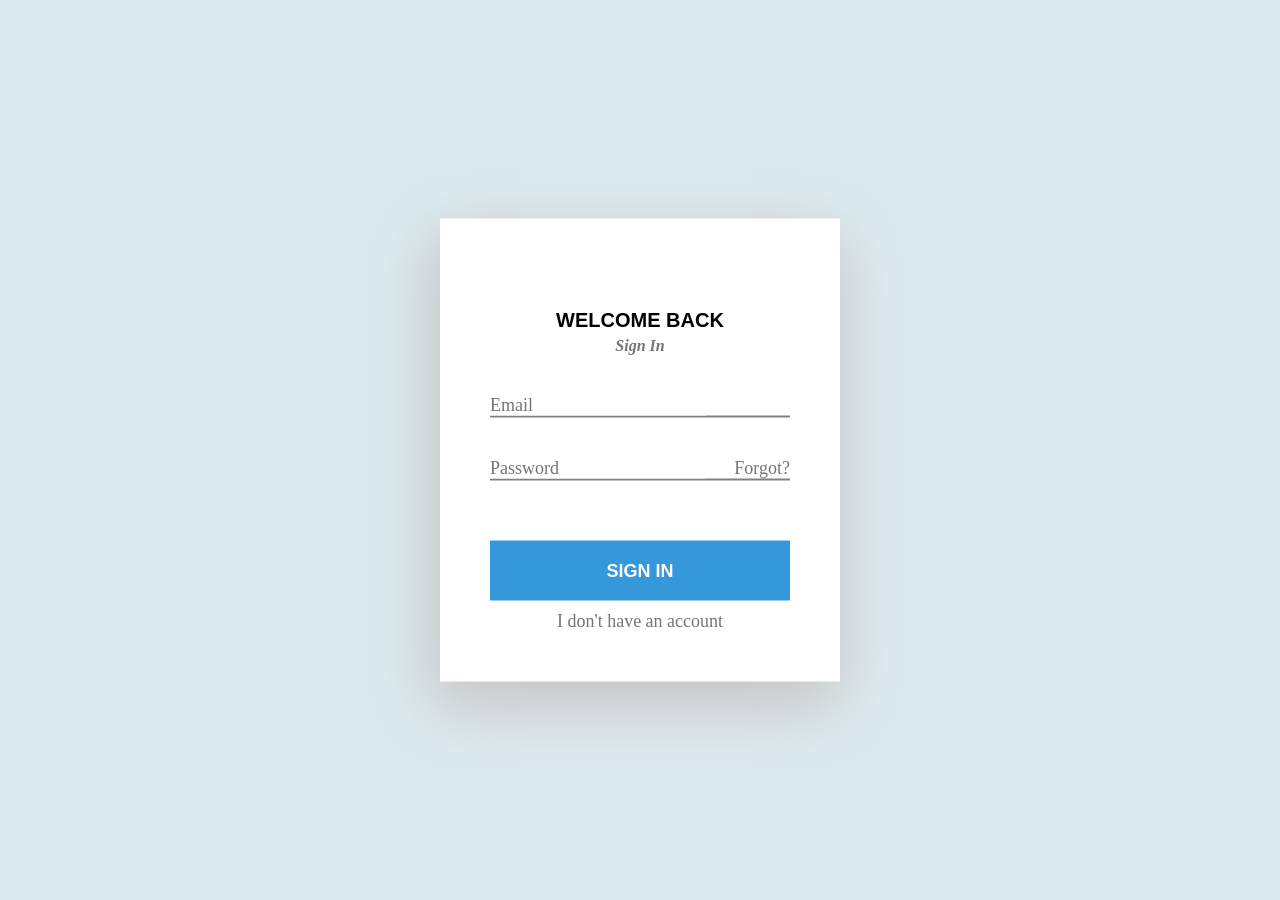
<file: index.html>
<!DOCTYPE html>
<html>

    <head>
        <meta charset="UTF-8"/>
        <meta name="viewport" content="width=device-width, initial-scale=1.0"/>
        <link rel="stylesheet" href="styles.css"/>
        <title>
            Log in Screen
        </title>
    </head>
    <body>
        <!--<div class="whitebox">
            <div class="bluebox"> 
                <div class="smallwhitebox">-->
                    <form class="center"> 
                        <div><h1>WELCOME BACK</h1></div>
                        <div><h4>Sign In</h4></div>
                        <div class="underline"><input type="email" placeholder="Email" name="email" required></div>
                        <div class="underline"><input type="password" placeholder="Password" name="password" required/>
                        <a id=align href="#">Forgot?</a></div>
                        <div class="button"><button type="submit">SIGN IN</button></div>
                        <div><a href="#">I don't have an account</a></div>
                    </form>
                <!--</div>
            </div>
        </div>-->
    </body>
</html>
</file>
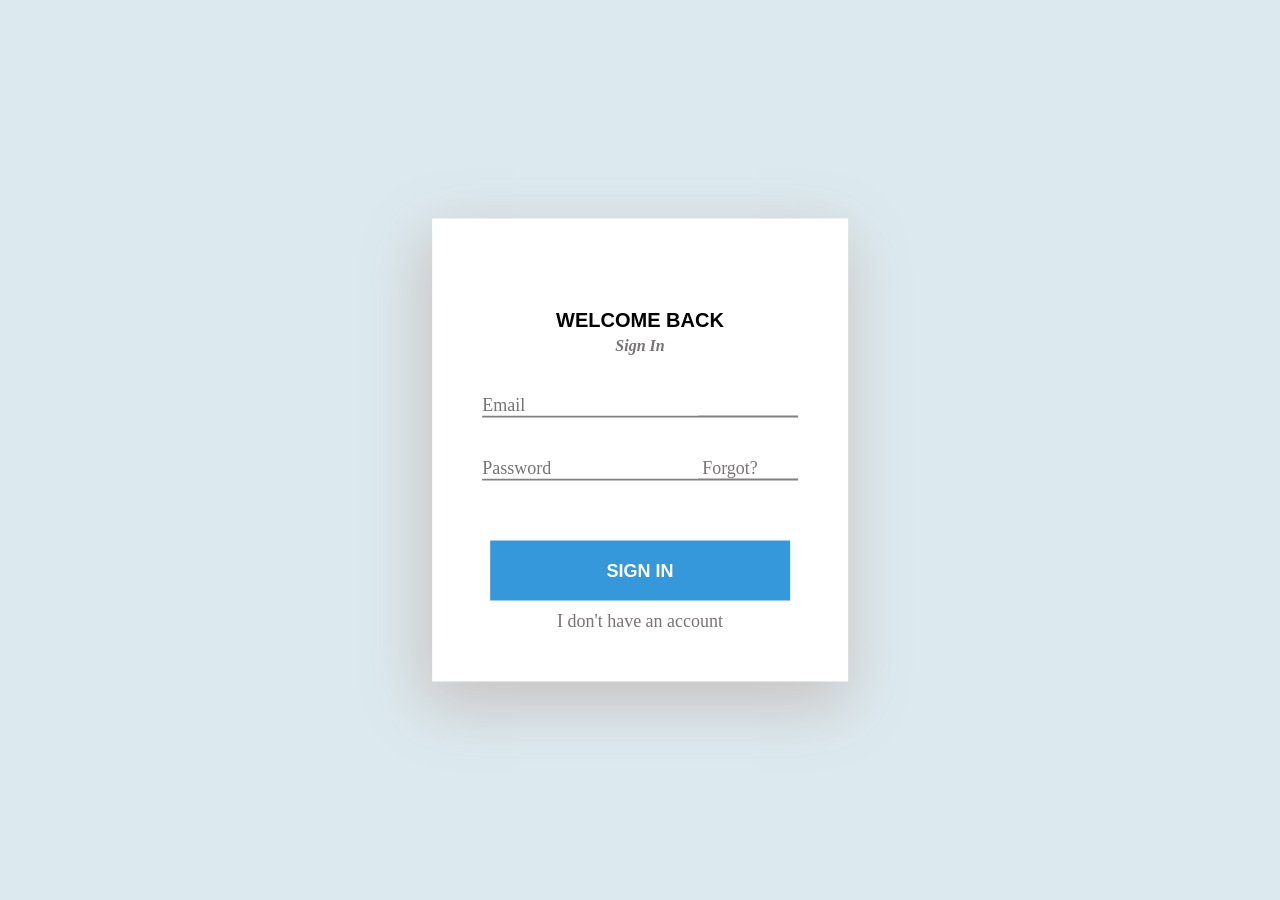
<file: exercise1.html>
<!DOCTYPE html>
<html>

    <head>
        <meta charset="UTF-8"/>
        <meta name="viewport" content="width=device-width, initial-scale=1.0"/>
        <link rel="stylesheet" href="styles.css"/>
        <title>
            Log in Screen
        </title>
    </head>
    <body>
    <!--Welcome back and sign in-->
        <form class="center"> 
            <div><h1>WELCOME BACK</h1></div>
            <div><h4>Sign In</h4></div>
        <!--Email and password input with "forgot" button-->
            <div class="underline"><input type="email" placeholder="Email" name="email" required></div>
            <div class="underline"><input type="password" placeholder="Password" name="password" required/>
            <a href="#">Forgot?</a></div>
            <!--<span class="psw"><a href="#">Forgot?</a></span>-->
        <!--Sign in button-->
            <div><button type="submit">SIGN IN</button></div>
        <!--"I don't have an account" button below-->
            <div><a href="#">I don't have an account</a></div>
        </form>
    </body>
</html>
</file>
<file: styles.css>
/*
??add media query to make mobile responsive-change forgot to stay
    XXborder off of sign in button
    XXpadding under email and password to sit closer to line
??orignal background is white & the blue background is a box 
*/

body{
    background-color: #DCEAF0;
}

h1{
    color: black;
    font-family: sans-serif;
    font-size: 20px;
    font-weight: bold;
    margin: 40px 0px 0px 0px;
}

h4{
    color: #7A7376;
    font-style: italic;
    margin: 5px 0px 20px 0px;
}

form{
    /*move this to the center of the blue box*/
    background-color: white;
    position: absolute;
    padding: 50px;
    display:flex;
    flex-direction: column;
    align-items: center;
    box-shadow: -5px 20px 60px 5px #C8C4C2;
    box-sizing: border-box;
}

button{
    width: 300px;
    height: 60px;
    background-color: #3598Db;
    color: white;
    font-size: large;
    font-weight: bold;
    border: 0;
    margin: 40px 0px 10px;
}
a{
    color: #7A7376;
    text-decoration: none;
    font-size: large;   
}
a:hover{
    text-decoration: underline;
    color:#93ACD2;
}
input{
    color: #7A7376;
    font-family: Georgia, 'Times New Roman', Times, serif;
    font-size: large;
    padding: 0px;
    margin: 0px;
    border-top: none;
    border-left: none;
    border-right: none;
    border-bottom: none;
}

input:focus {
    outline: 0;
}

.underline{
    margin: 20px;
    border-bottom: 2px solid grey;
    width: 100%;
}

#align{
    position: absolute;
    right: 50px;
}

.center{
    margin: 0;
    position: absolute;
    top: 50%;
    left: 50%;
    transform: translate(-50%, -50%);
}

/*@media screen and (max-width: 814px) {
    button{
    
    }   
} */

/*.whitebox{
    min-height: 100vh;
    min-width: 100vw;
    width: 100%;
    position: fixed;
}*/

/*adjust blue box to be fixed in the center & have curved corners to be smaller?*/

/*.bluebox{
    background-color: #DCEAF0;
    border: solid 2px black;
    min-height: 90vh;
    min-width: 90vw;
    position: fixed;
    top:10;
    bottom: 10;
    left: 10;
    right: 10;
}*/
</file>
